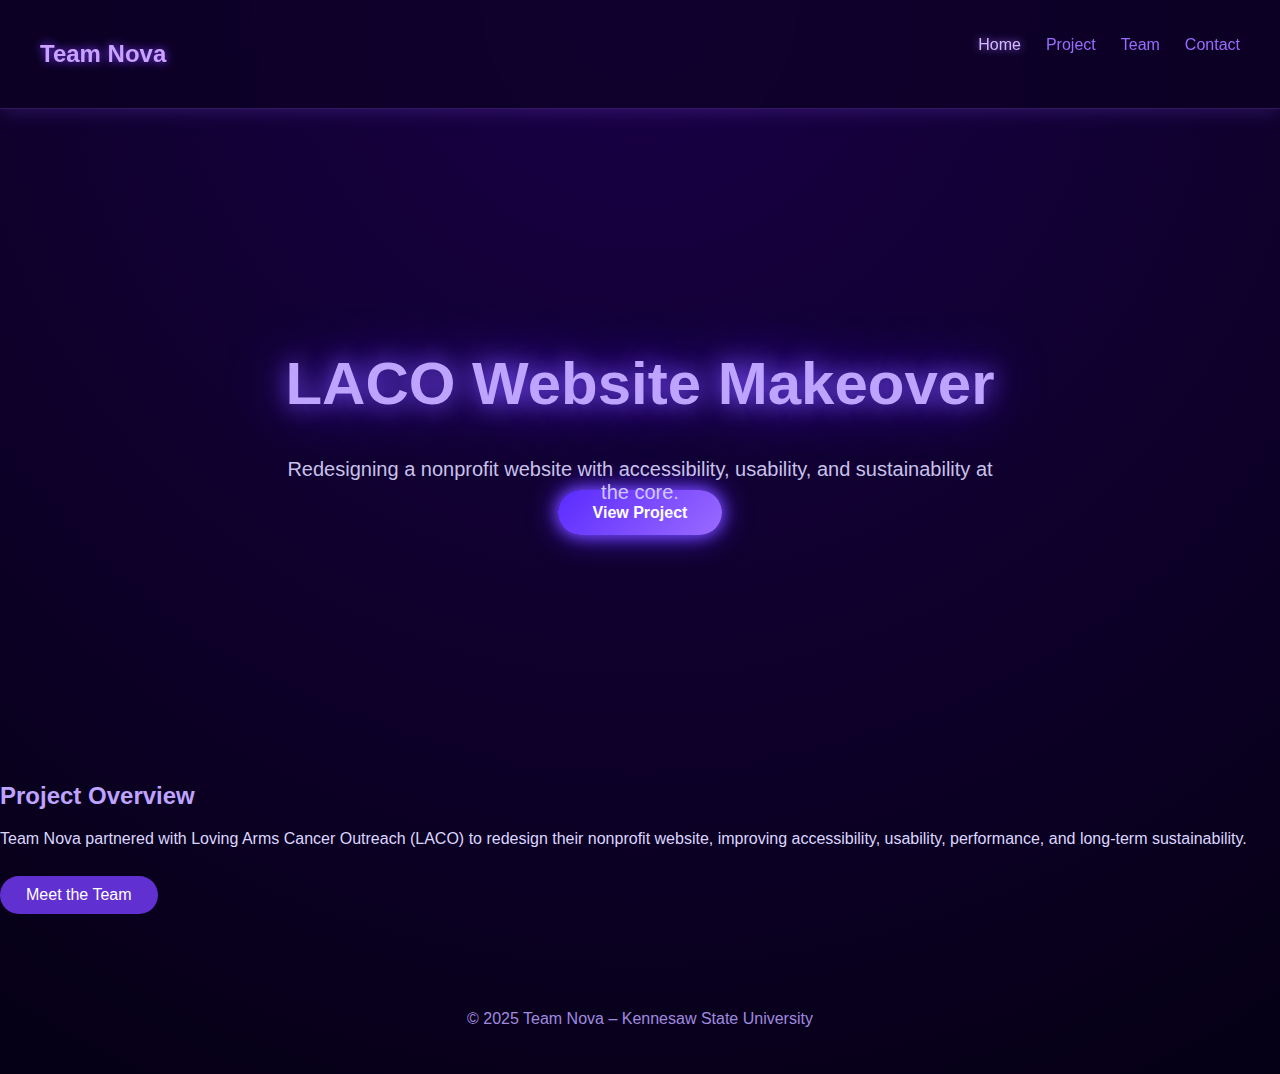
<file: index.html>
<!DOCTYPE html>
<html lang="en">
<head>
    <meta charset="UTF-8">
    <meta name="viewport" content="width=device-width, initial-scale=1.0">
    <title>Team Nova – LACO Website Makeover</title>
    <link rel="stylesheet" href="style.css">
</head>
<body>

<!-- Navigation -->
<nav class="navbar">
    <h2 class="logo">Team Nova</h2>
    <ul>
        <li><a href="index.html" class="active">Home</a></li>
        <li><a href="project.html">Project</a></li>
        <li><a href="team.html">Team</a></li>
        <li><a href="contact.html">Contact</a></li>
    </ul>
</nav>

<!-- Hero -->
<section class="hero">
    <div class="hero-text">
        <h1>LACO Website Makeover</h1>
        <p>Redesigning a nonprofit website with accessibility, usability, and sustainability at the core.</p>
        <a href="project.html" class="btn-primary">View Project</a>
    </div>
</section>

<!-- Section -->
<section class="overview">
    <h2>Project Overview</h2>
    <p>
        Team Nova partnered with Loving Arms Cancer Outreach (LACO) to redesign their nonprofit website, 
        improving accessibility, usability, performance, and long-term sustainability.
    </p>
    <a href="team.html" class="btn-secondary">Meet the Team</a>
</section>

<footer>
    <p>© 2025 Team Nova – Kennesaw State University</p>
</footer>

</body>
</html>
</file>
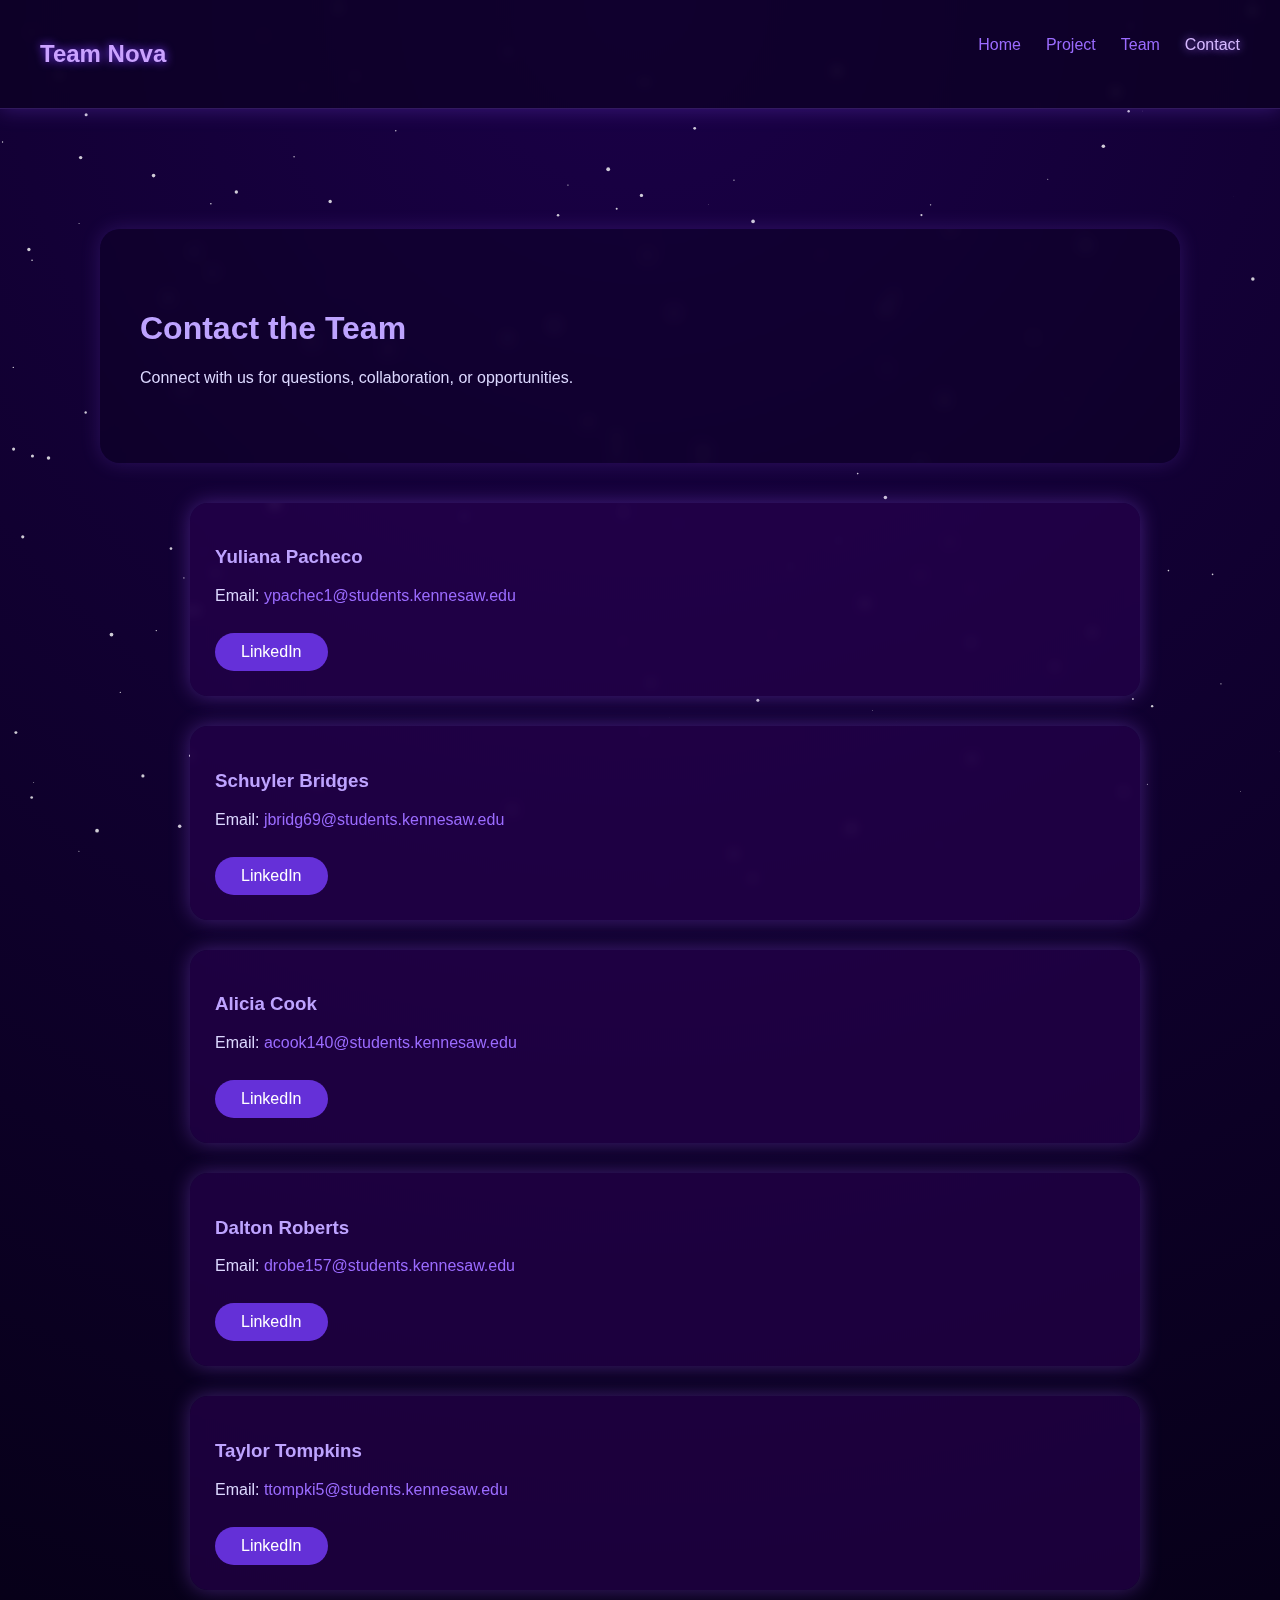
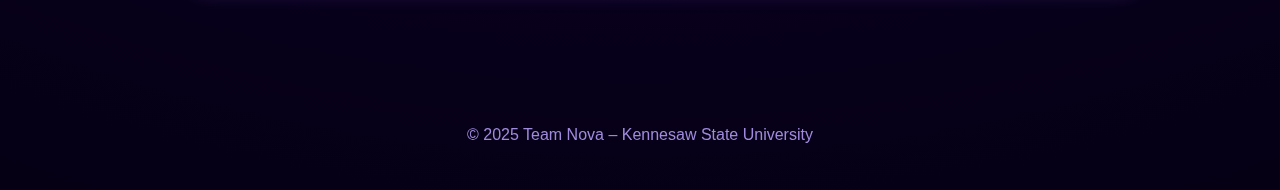
<file: contact.html>
<!DOCTYPE html>
<html lang="en">
<head>
    <meta charset="UTF-8">
    <meta name="viewport" content="width=device-width, initial-scale=1.0">
    <title>Contact – Team Nova</title>
    <link rel="stylesheet" href="style.css">
</head>
<body>
<canvas id="starfield"></canvas>

<nav class="navbar">
    <h2 class="logo">Team Nova</h2>
    <ul>
        <li><a href="index.html">Home</a></li>
        <li><a href="project.html">Project</a></li>
        <li><a href="team.html">Team</a></li>
        <li><a href="contact.html" class="active">Contact</a></li>
    </ul>
</nav>

<section class="page-header">
    <h1>Contact the Team</h1>
    <p>Connect with us for questions, collaboration, or opportunities.</p>
</section>

<section class="contact-grid">

    <div class="contact-card">
        <h3>Yuliana Pacheco</h3>
        <p>Email: <a href="mailto:ypachec1@students.kennesaw.edu">ypachec1@students.kennesaw.edu</a></p>
        <a class="btn-secondary" href="https://www.linkedin.com/in/pachec08-y/">LinkedIn</a>
    </div>

    <div class="contact-card">
        <h3>Schuyler Bridges</h3>
        <p>Email: <a href="mailto:jbridg69@students.kennesaw.edu">jbridg69@students.kennesaw.edu</a></p>
        <a class="btn-secondary" href="#">LinkedIn</a>
    </div>

    <div class="contact-card">
        <h3>Alicia Cook</h3>
        <p>Email: <a href="mailto:acook140@students.kennesaw.edu">acook140@students.kennesaw.edu</a></p>
        <a class="btn-secondary" href="https://www.linkedin.com/in/alicia-cook-7a1b6462/">LinkedIn</a>
    </div>

    <div class="contact-card">
        <h3>Dalton Roberts</h3>
        <p>Email: <a href="mailto:drobe157@students.kennesaw.edu">drobe157@students.kennesaw.edu</a></p>
        <a class="btn-secondary" href="https://www.linkedin.com/in/dalton-roberts-919a8636a/">LinkedIn</a>
    </div>

    <div class="contact-card">
        <h3>Taylor Tompkins</h3>
        <p>Email: <a href="mailto:ttompki5@students.kennesaw.edu">ttompki5@students.kennesaw.edu</a></p>
        <a class="btn-secondary" href="#">LinkedIn</a>
    </div>

</section>

<footer>
    <p>© 2025 Team Nova – Kennesaw State University</p>
</footer>
<script src="stars.js"></script>

</body>
</html>
</file>
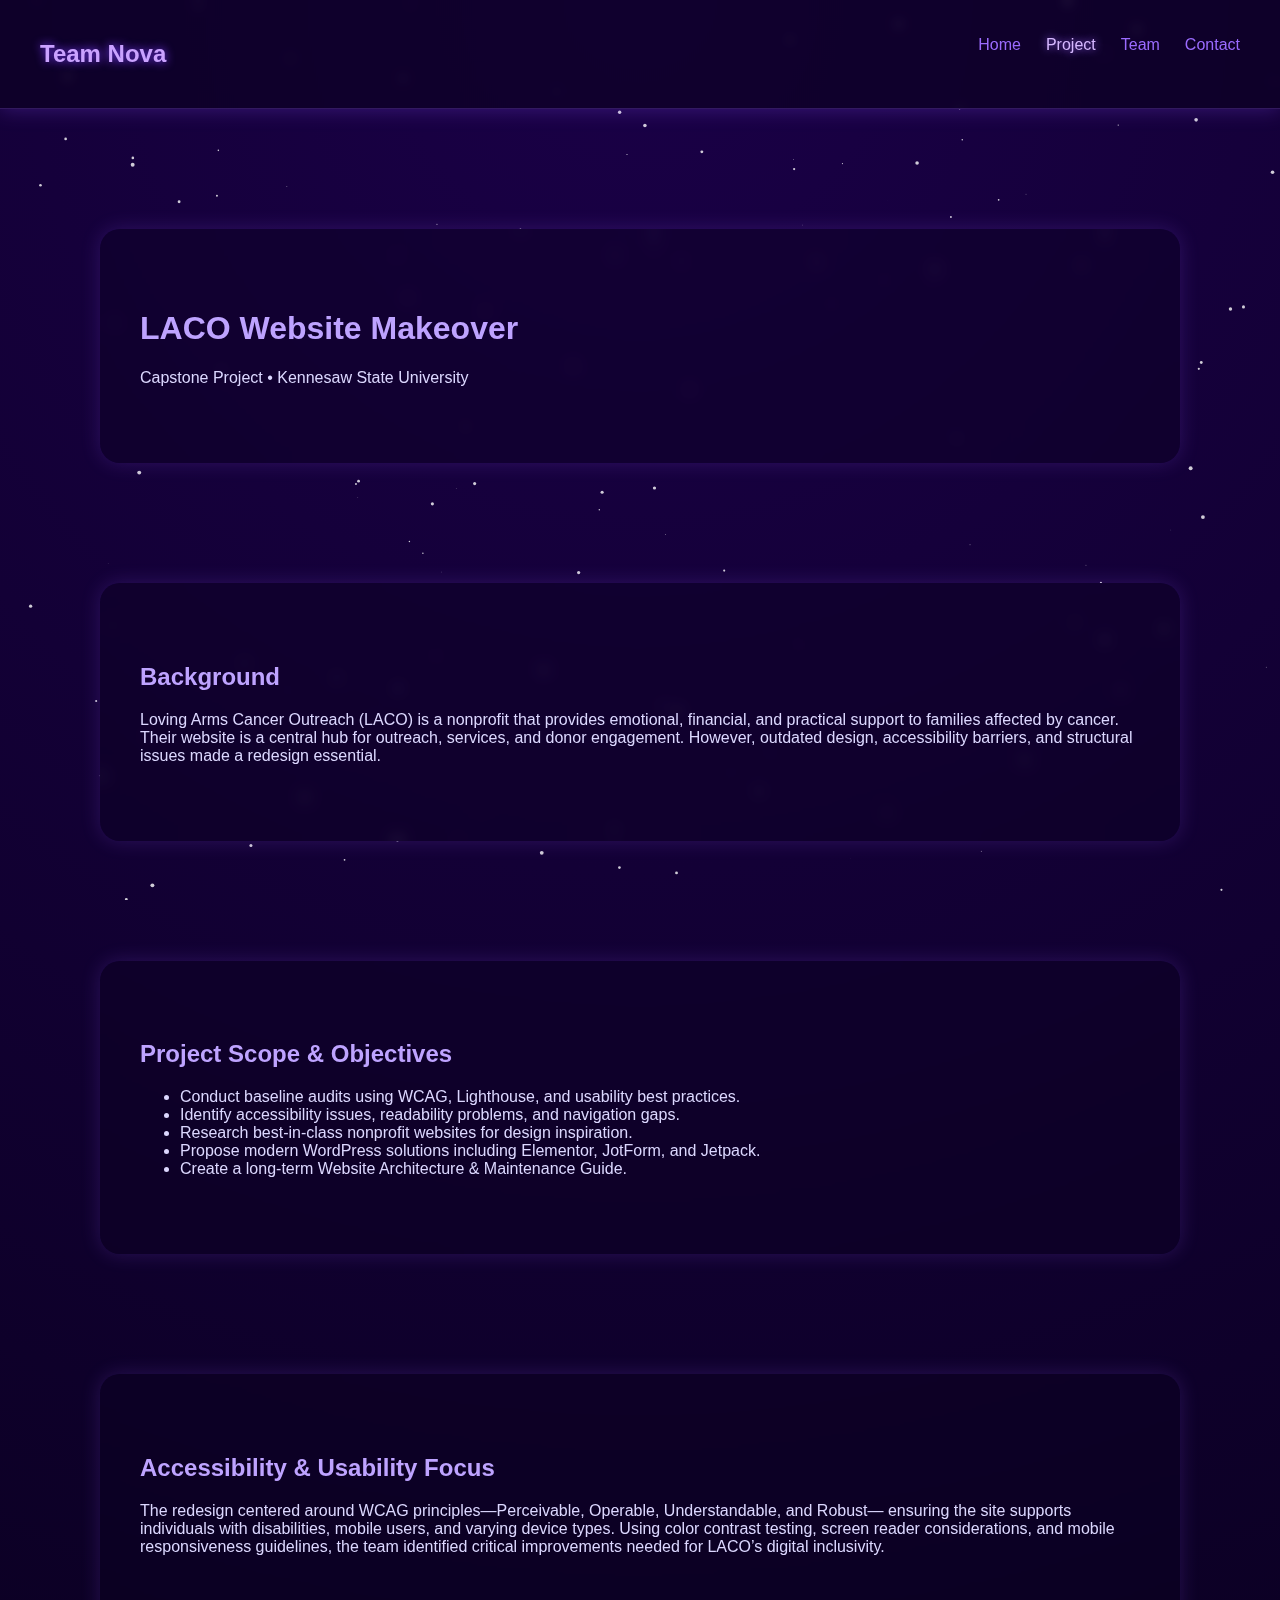
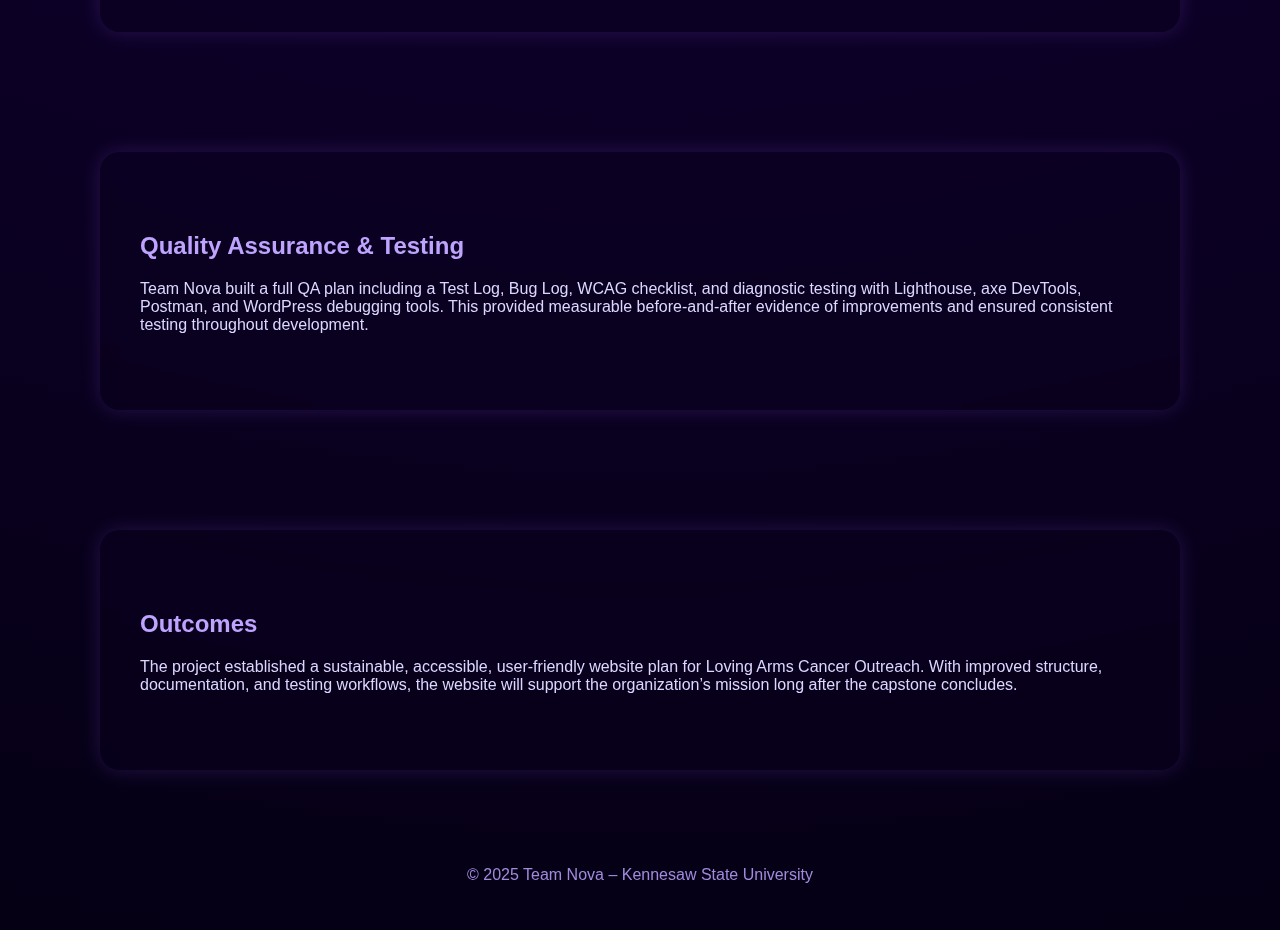
<file: project.html>
<!DOCTYPE html>
<html lang="en">
<head>
    <meta charset="UTF-8">
    <meta name="viewport" content="width=device-width, initial-scale=1.0">
    <title>Project – Team Nova</title>
    <link rel="stylesheet" href="style.css">
</head>
<body>
<canvas id="starfield"></canvas>

<nav class="navbar">
    <h2 class="logo">Team Nova</h2>
    <ul>
        <li><a href="index.html">Home</a></li>
        <li><a href="project.html" class="active">Project</a></li>
        <li><a href="team.html">Team</a></li>
        <li><a href="contact.html">Contact</a></li>
    </ul>
</nav>

<section class="page-header">
    <h1>LACO Website Makeover</h1>
    <p>Capstone Project • Kennesaw State University</p>
</section>

<section class="content-section">
    <h2>Background</h2>
    <p>
        Loving Arms Cancer Outreach (LACO) is a nonprofit that provides emotional, financial, and practical
        support to families affected by cancer. Their website is a central hub for outreach, services, and donor engagement.
        However, outdated design, accessibility barriers, and structural issues made a redesign essential.
    </p>
</section>

<section class="content-section">
    <h2>Project Scope & Objectives</h2>
    <ul>
        <li>Conduct baseline audits using WCAG, Lighthouse, and usability best practices.</li>
        <li>Identify accessibility issues, readability problems, and navigation gaps.</li>
        <li>Research best-in-class nonprofit websites for design inspiration.</li>
        <li>Propose modern WordPress solutions including Elementor, JotForm, and Jetpack.</li>
        <li>Create a long-term Website Architecture & Maintenance Guide.</li>
    </ul>
</section>

<section class="content-section">
    <h2>Accessibility & Usability Focus</h2>
    <p>
        The redesign centered around WCAG principles—Perceivable, Operable, Understandable, and Robust—
        ensuring the site supports individuals with disabilities, mobile users, and varying device types.
        Using color contrast testing, screen reader considerations, and mobile responsiveness guidelines,
        the team identified critical improvements needed for LACO’s digital inclusivity.
    </p>
</section>

<section class="content-section">
    <h2>Quality Assurance & Testing</h2>
    <p>
        Team Nova built a full QA plan including a Test Log, Bug Log, WCAG checklist, and diagnostic testing with 
        Lighthouse, axe DevTools, Postman, and WordPress debugging tools. This provided measurable before-and-after 
        evidence of improvements and ensured consistent testing throughout development.
    </p>
</section>

<section class="content-section">
    <h2>Outcomes</h2>
    <p>
        The project established a sustainable, accessible, user-friendly website plan for Loving Arms Cancer Outreach.
        With improved structure, documentation, and testing workflows, the website will support the organization’s 
        mission long after the capstone concludes.
    </p>
</section>

<footer>
    <p>© 2025 Team Nova – Kennesaw State University</p>
</footer>
<script src="stars.js"></script>

</body>
</html>
</file>
<file: style.css>
/* ---------- GENERAL DARK SPACE MODE ---------- */
body {
    margin: 0;
    font-family: "Segoe UI", Arial, sans-serif;
    color: #dcd7ff;
    background: radial-gradient(circle at top, #1a0047, #050014);
    overflow-x: hidden;
}

h1, h2, h3 {
    color: #bea3ff;
}

a {
    color: #9b6bff;
    text-decoration: none;
}

a:hover {
    color: #cfa9ff;
}

/* ---------- STARFIELD BACKGROUND CANVAS ---------- */
#starfield {
    position: fixed;
    top: 0;
    left: 0;
    width: 100%;
    height: 100%;
    z-index: -5;
}

/* ---------- NAVBAR ---------- */
.navbar {
    display: flex;
    justify-content: space-between;
    padding: 20px 40px;
    background: rgba(10, 0, 30, 0.6);
    backdrop-filter: blur(6px);
    box-shadow: 0 0 20px rgba(140, 80, 255, 0.3);
    border-bottom: 1px solid rgba(160, 100, 255, 0.25);
    position: sticky;
    top: 0;
    z-index: 10;
}

.logo {
    font-size: 24px;
    color: #caa2ff;
    font-weight: bold;
    text-shadow: 0 0 10px #7b3bff;
}

.navbar ul {
    list-style: none;
    display: flex;
    gap: 25px;
}

.navbar a {
    font-weight: 500;
}

.navbar a.active,
.navbar a:hover {
    color: #d6b8ff;
    text-shadow: 0 0 8px #9b6bff;
}

/* ---------- HERO ---------- */
.hero {
    padding: 200px 40px 240px 40px; /* top, left/right, bottom */
    text-align: center;
    position: relative;
    z-index: 2;
}


.hero h1 {
    font-size: 60px;
    text-shadow: 0 0 25px #7f52ff, 0 0 55px #5a2aff;
}

.hero p {
    max-width: 720px;
    margin: auto;
    font-size: 20px;
    opacity: 0.9;
}

.btn-primary {
    padding: 14px 35px;
    margin-top: 20px;
    background: linear-gradient(135deg, #5a2aff, #9b6bff);
    color: white;
    border-radius: 40px;
    font-weight: 600;
    box-shadow: 0 0 15px #7f52ff, 0 0 30px #5a2aff;
    transition: 0.3s;
}

.btn-primary:hover {
    transform: scale(1.06);
    box-shadow: 0 0 25px #cda8ff, 0 0 45px #8c5fff;
}

/* ---------- CONTENT SECTIONS ---------- */
.page-header,
.content-section {
    padding: 60px 40px;
    max-width: 1000px;
    margin: auto;
    background: rgba(10, 0, 30, 0.4);
    backdrop-filter: blur(8px);
    border-radius: 20px;
    margin-top: 40px;
    box-shadow: 0 0 20px rgba(150, 90, 255, 0.2);
    margin-top: 120px !important;
}

/* ---------- TEAM GRID ---------- */
.team-grid {
    padding: 60px 40px;
    max-width: 1200px;
    margin: auto;
    display: grid;
    grid-template-columns: repeat(auto-fit, minmax(260px, 1fr));
    gap: 35px;
}

.team-card {
    text-align: center;
    padding: 25px;
    border-radius: 18px;
    background: rgba(40, 0, 80, 0.4);
    box-shadow: 0 0 20px rgba(150, 80, 255, 0.25);
    backdrop-filter: blur(6px);
    transition: 0.3s;
}

.team-card:hover {
    transform: translateY(-6px);
    box-shadow: 0 0 35px rgba(200, 130, 255, 0.35);
}

.team-card img {
    width: 150px;
    height: 150px;
    border-radius: 50%;
    object-fit: cover;
    box-shadow: 0 0 30px rgba(180, 120, 255, 0.45);
}

/* ---------- CONTACT ---------- */
/* ------- CONTACT GRID FIX (center + spacing) ------- */
.contact-grid {
    max-width: 900px;        /* keeps cards centered */
    margin: 0 auto;          /* centers the whole block */
    padding: 40px 20px;      /* breathing room from edges */
    display: grid;
    gap: 30px;               /* space between cards */
}

.contact-card {
    padding: 25px;
    background: rgba(40, 0, 80, 0.6);
    border-radius: 18px;
    box-shadow: 0 0 20px rgba(160, 90, 255, 0.35);
    backdrop-filter: blur(6px);
    width: 100%;
}


/* ---------- SECONDARY BUTTON ---------- */
.btn-secondary {
    background: rgba(120, 60, 255, 0.8);
    padding: 10px 26px;
    color: white;
    border-radius: 30px;
    display: inline-block;
    margin-top: 12px;
    transition: 0.3s;
}

.btn-secondary:hover {
    background: rgba(160, 110, 255, 1);
    box-shadow: 0 0 20px rgba(200, 150, 255, 0.6);
}

/* ---------- FOOTER ---------- */
footer {
    text-align: center;
    padding: 30px;
    color: #bba3ff;
    margin-top: 50px;
    opacity: 0.85;
}
</file>
